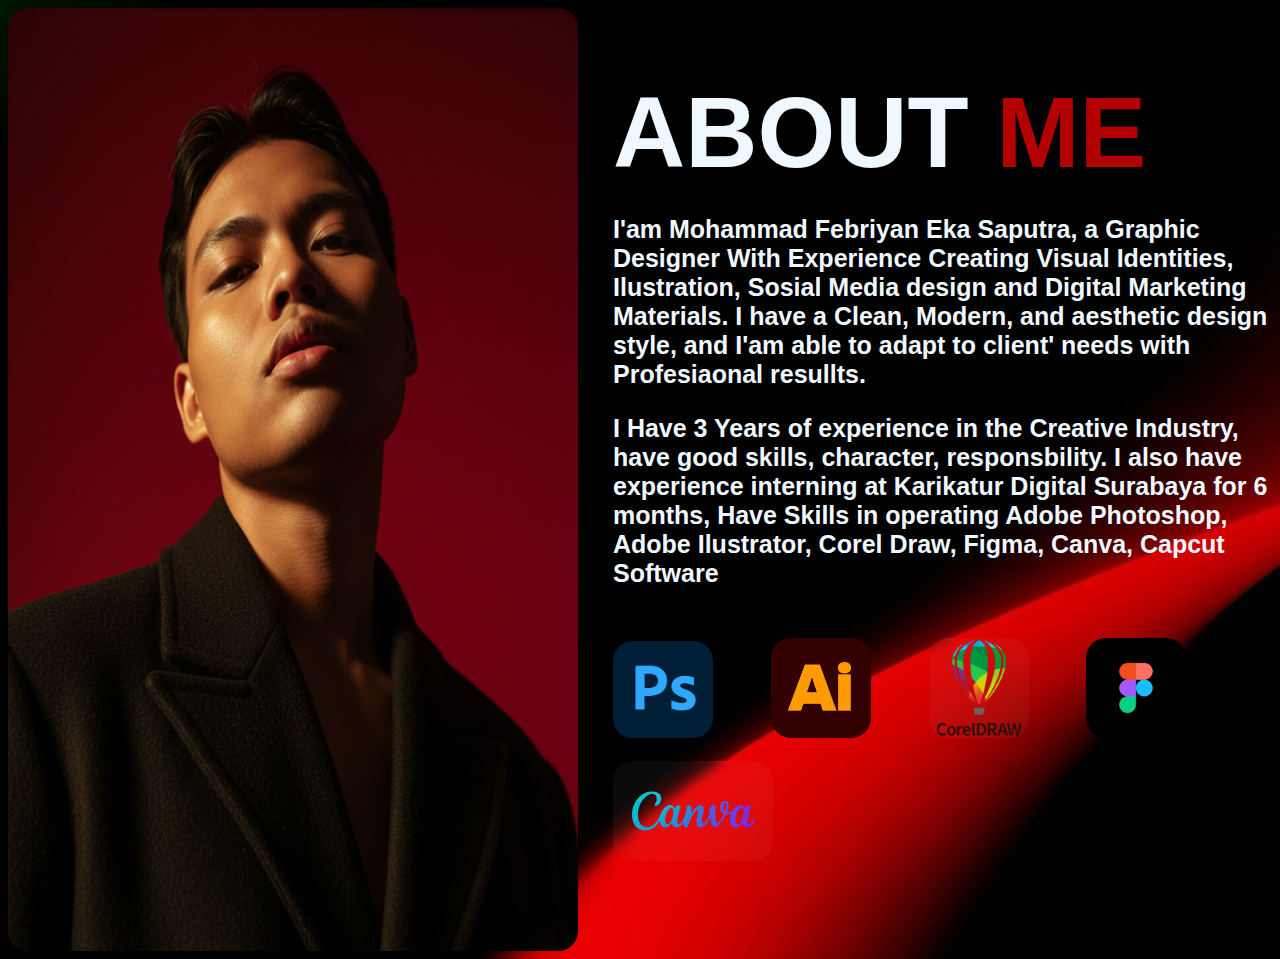
<file: ABOUT ME/about.html>
<!DOCTYPE html>
<html lang="en">
<head>
    <link rel="stylesheet" href="style.css">
    <meta charset="UTF-8">
    <meta name="viewport" content="width=device-width, initial-scale=1.0">
    <title>ABOUT ME</title>
</head>
<body class="container">
    <div style="display: flex; align-items: right; gap: 5px;">
        <img src="unnamed.png" alt="Foto" style="width: 570px; height: auto;">
        <h1>ABOUT <span>ME</span><p>I'am Mohammad Febriyan Eka Saputra, a Graphic Designer With Experience Creating Visual Identities, Ilustration, Sosial Media design and Digital Marketing Materials. I have a Clean, Modern, and aesthetic design style, and I'am able to adapt to client' needs with Profesiaonal resullts.</p> 
        <p>I Have 3 Years of experience in the Creative Industry, have good skills, character, responsbility. I also have experience interning at Karikatur Digital Surabaya for 6 months, Have Skills in operating Adobe Photoshop, Adobe Ilustrator, Corel Draw, Figma, Canva, Capcut Software</p><p></p><img src="Adobe_Photoshop_CC_icon.svg.png" style="width: 100px;">
        <img src="Adobe_Illustrator_CC_icon.svg.png" style="width: 100px;">
        <img src="coreldraw-logo_brandlogos.net_96dfz-512x512.png" style="width: 100px;">
        <img src="images.png" style="width: 100px;">
        <img src="canva.png" style="width: 160px;">
        </h1>
</body>
</file>
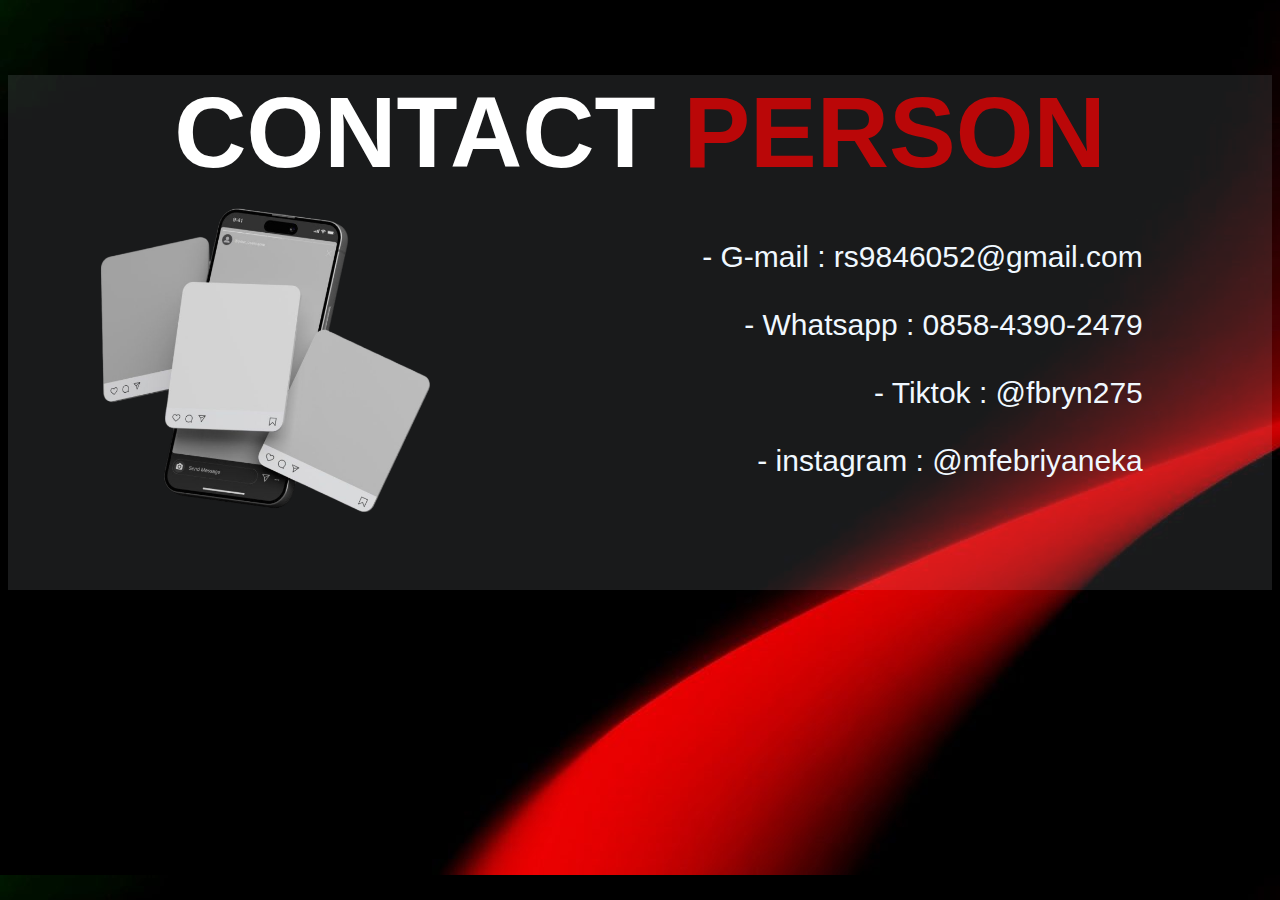
<file: CONTACT/contact.html>
<!DOCTYPE html>
<html lang="en">
<head>
    <link rel="stylesheet" href="style.css">
    <meta charset="UTF-8">
    <meta name="viewport" content="width=device-width, initial-scale=1.0">
    <title>CONTACT</title>
</head>
<body class="container">
    <div class="header">
    <img src="8fc0822726a0b3f96b1fe07937178ac9.png" style="position: absolute; left: 3px; width: 500px; border-radius: 20px; margin-top: 100px;">
        <h1  class="judul" style="text-align: center; margin-bottom: 50px; width: 100%;">CONTACT <span>PERSON</span></h1>
        <p class="subjudul" style="text-align: right; margin-left: 250px; width: 70%;">
            - G-mail : rs9846052@gmail.com<br><br>
            - Whatsapp : 0858-4390-2479<br><br>
            - Tiktok : @fbryn275<br><br>
            - instagram : @mfebriyaneka <br><br>
        <p>
    </div>
</body>
</file>
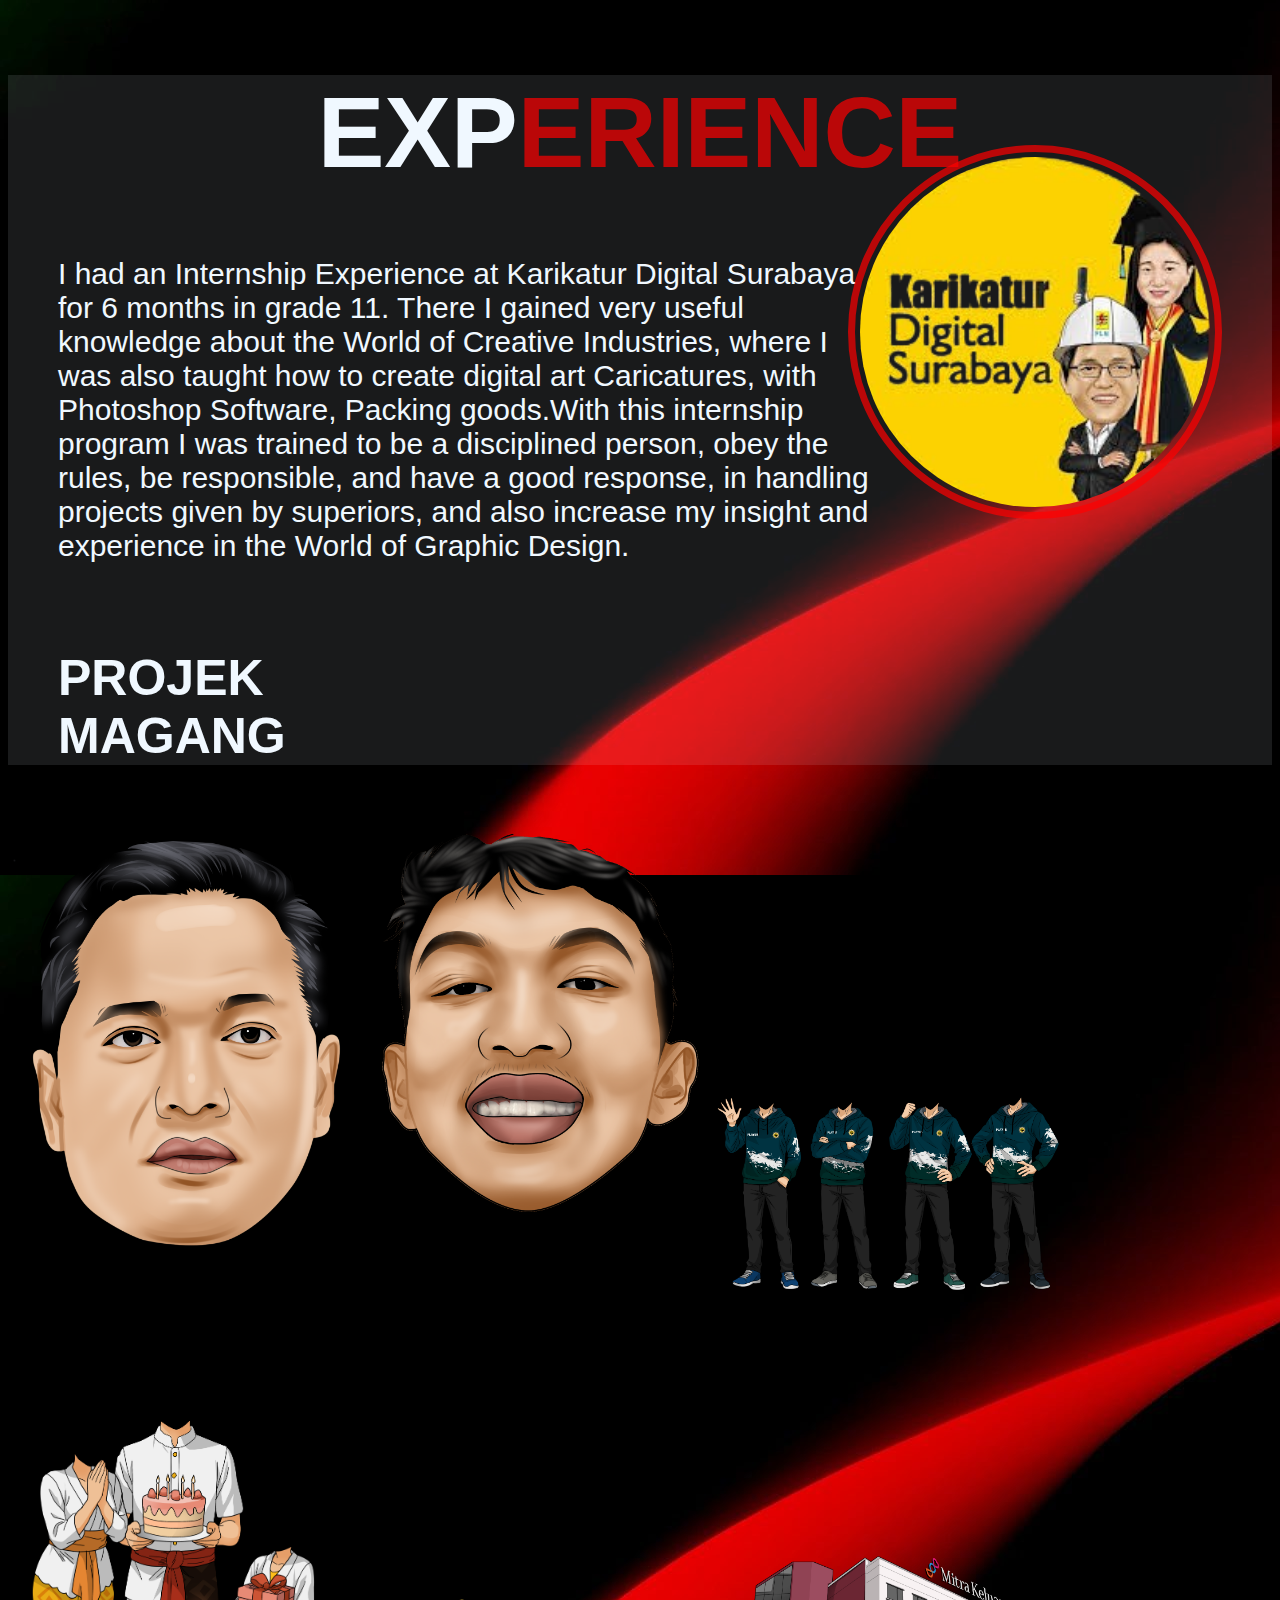
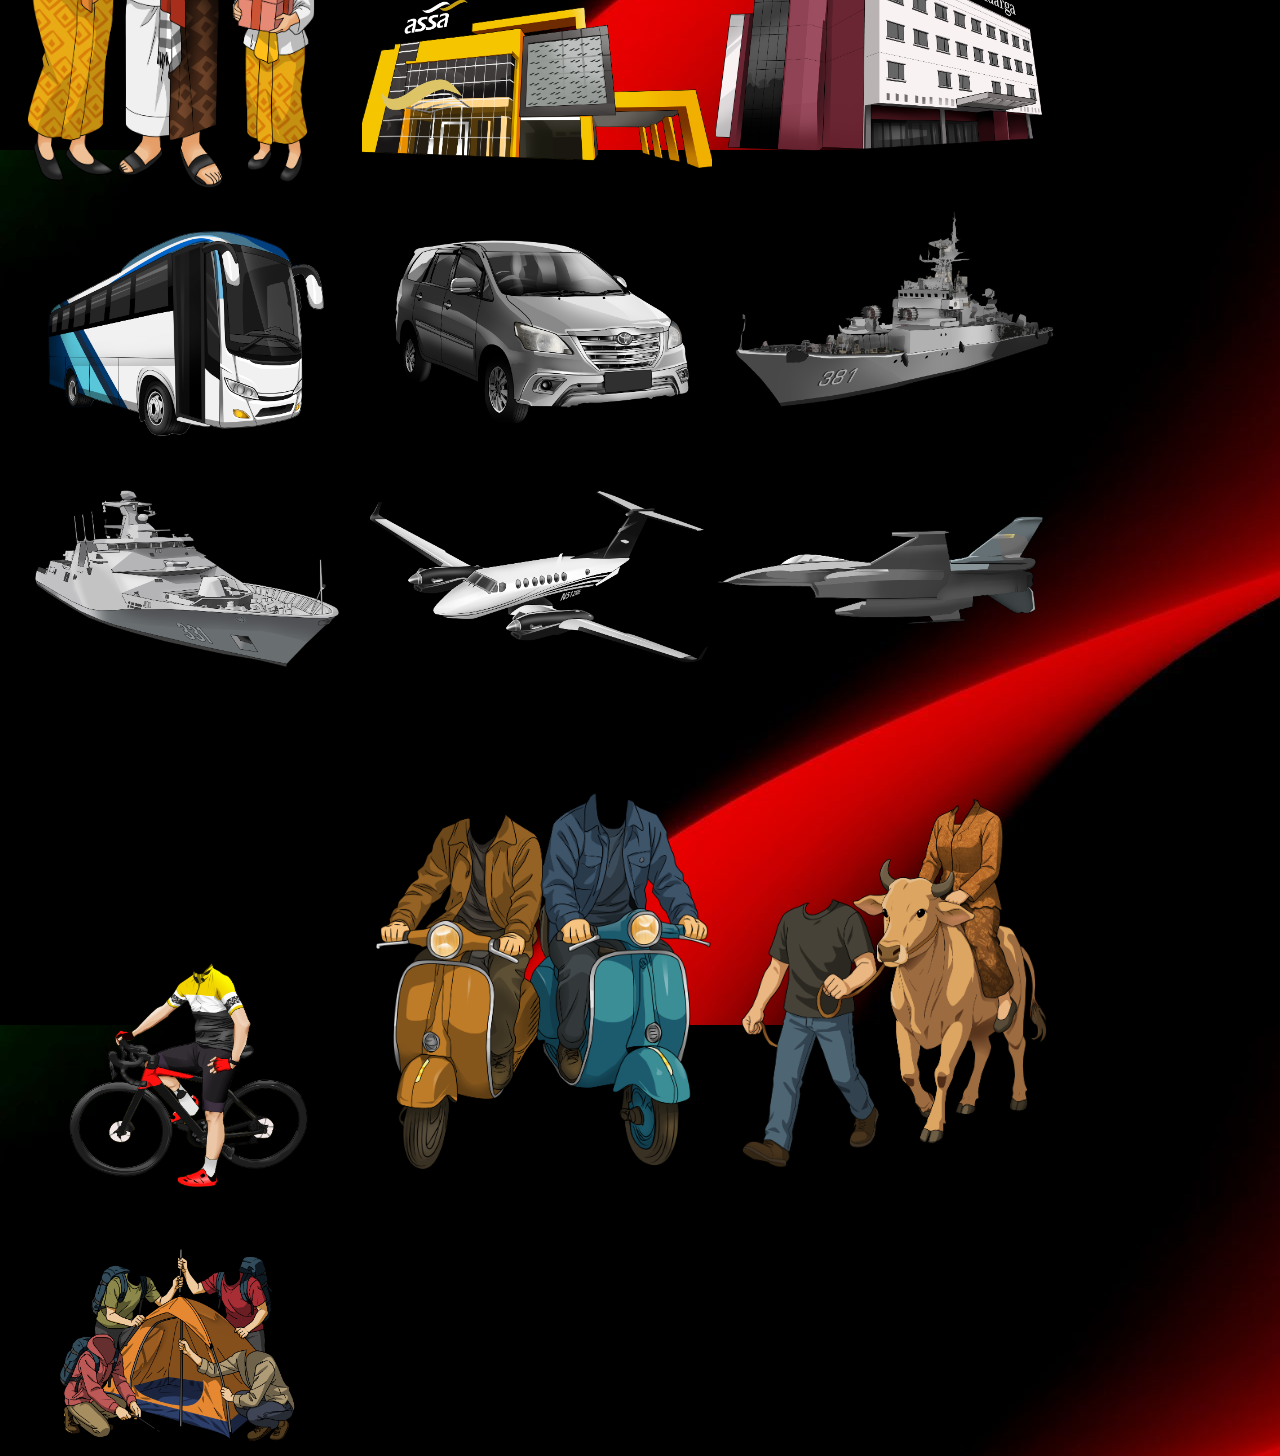
<file: EXPERIENCE/experience.html>
<!DOCTYPE html>
<html lang="en">
<head>
    <link rel="stylesheet" href="style.css">
    <meta charset="UTF-8">
    <meta name="viewport" content="width=device-width, initial-scale=1.0">
    <title>EXPERIENCE</title>
</head>
<body class="container">
    <div class="header">
    <div style="text-align: right; justify-content: flex-end;"></div>
<div class="content-img"></div>
    <div class="rotating-border"></div>
    <img src="images-removebg-preview.png" style="position: absolute; right: 50px; width: 350px; height: 350px; margin-top: 70px; border: 7px solid rgb(255, 0, 0, 0.7); padding: 5px; border-radius: 50%;">
        <h1 class="judul" style="text-align: center; width: 100%;">EXP<span class="judul-2">ERIENCE</span></h1>
        <p class="subjudul" style="text-align: left; margin-left: 50px; width: 65%;">I had an Internship Experience at Karikatur Digital Surabaya for 6 months in grade 11. There I gained very useful knowledge about the World of Creative Industries, where I was also taught how to create digital art Caricatures, with Photoshop Software, Packing goods.With this internship program I was trained to be a disciplined person, obey the rules, be responsible, and have a good response, in handling projects given by superiors, and also increase my insight and experience in the World of Graphic Design.</p>
        <h2 class="judul-1" style="text-align: left; margin-left: 50px; width: 65px;">PROJEK MAGANG</h2>
    </div>
<div>
    <img src="01.png" width="350px">
    <img src="wajah 10.png" width="350px">
    <img src="atlit panah.png" width="350px">
    <img src="baju bali.png" width="350px">
    <img src="ASSA.png" width="350px">
    <img src="gedung mk.png" width="350px">
    <img src="bus travel.png" width="350px">
    <img src="avanza abu.png" width="350px">
    <img src="kapal 381.png" width="350px">
    <img src="kapal.png" width="350px">
    <img src="pesawat PH.png" width="350px">
    <img src="PESAWAT TEMPUR.png" width="350px">
    <img src="pesepeda.png" width="350px">
    <img src="pespa konvoi.png" width="350px">
    <img src="PETERNAKAN SAPI.png" width="350px">
    <img src="piknik 2.png" width="350px">
</div>
</body>
</file>
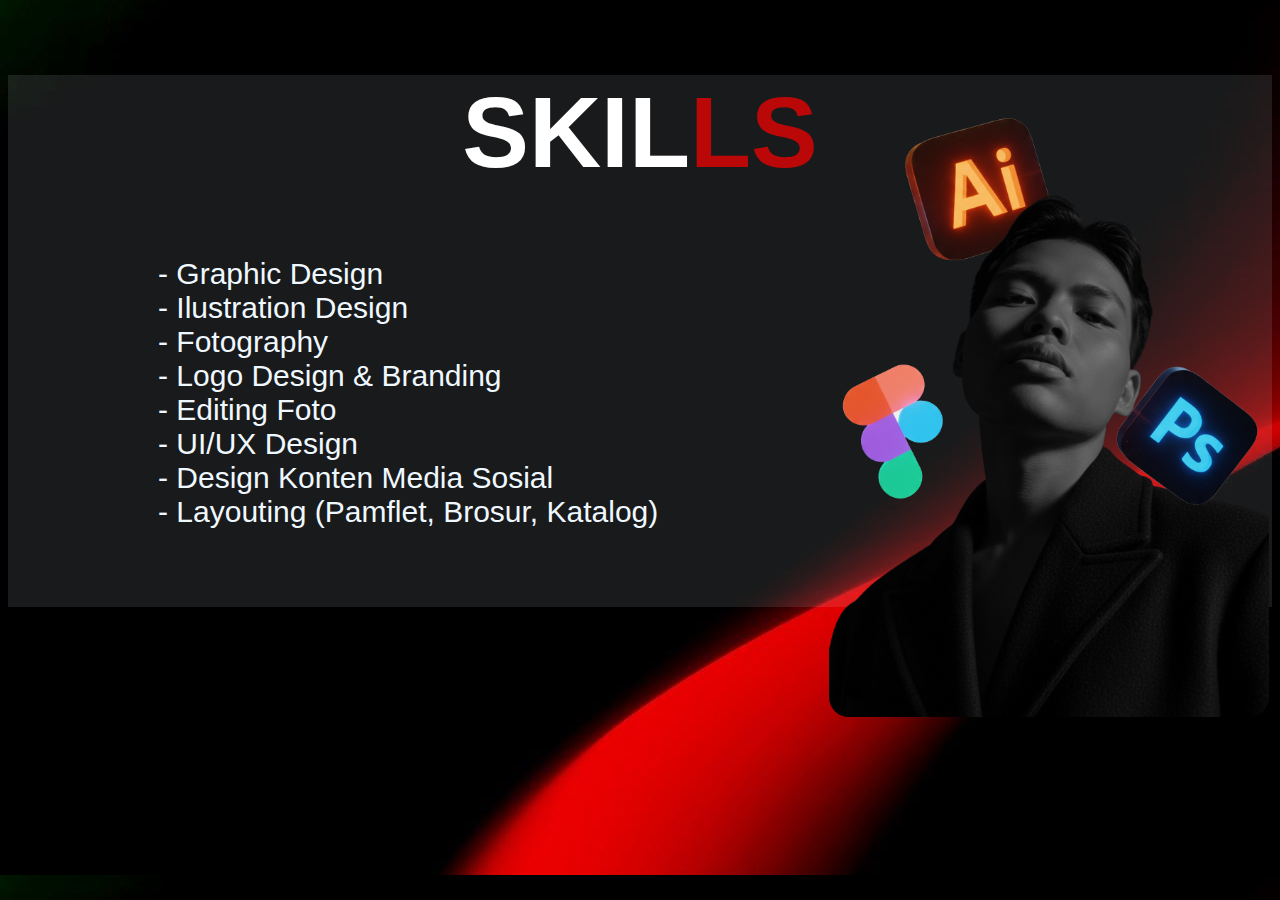
<file: SKILL/skill.html>
<!DOCTYPE html>
<html lang="en">
<head>
    <link rel="stylesheet" href="style.css">
    <meta charset="UTF-8">
    <meta name="viewport" content="width=device-width, initial-scale=1.0">
    <title>SKILLS</title>
</head>
<body class="container">
    <div class="header">
    <img src="Untitled-1.png" style="position: absolute; right: 3px; width: 440px; border-radius: 20px; margin-top: 20px;">
        <h1  class="judul" style="text-align: center; width: 100%;">SKIL<span>LS</span></h1>
        <p class="subjudul" style="text-align: left; margin-left: 150px; width: 70%;">
            - Graphic Design <br>
            - Ilustration Design <br>
            - Fotography <br>
            - Logo Design & Branding <br>
            - Editing Foto <br>
            - UI/UX Design <br>
            - Design Konten Media Sosial <br>
            - Layouting (Pamflet, Brosur, Katalog) <br>
        <p>
    </div>
</body>
</file>
<file: ABOUT ME/style.css>
.body {
    background-image: url(background.jpg);
    align-content: center;
    color: rgba(255, 255, 255, 0.112);
}

.container img {
    align-content: flex-start;
    justify-content: center;
    background-size: cover;
    margin-right: 30px;
    margin: inline start 20px;
    width: 100px;
    background-color: rgba(240, 248, 255, 0.04);
    border-radius: 20px;
    backdrop-filter: blur(5px);
}

.container {
    background-image: url(background.jpg);
    background-size: cover;
    align-content: center;
    justify-content: center;
    color: aliceblue;
    font-family: 'Franklin Gothic Medium', 'Arial Narrow', Arial, sans-serif;
    font-size: 50px;
}

.container span {
    color: rgba(255, 0, 0, 0.7);
    font-family: 'Franklin Gothic Medium', 'Arial Narrow', Arial, sans-serif;
    font-size: 100px;
    top: 50px;
}

.container p {
    font-size: 25px;
    font-family: sans-serif;
    display: flex;
    align-content: center;
    justify-content: left;

}
</file>
<file: CONTACT/style.css>
.body {
    background-image: url(background.jpg);
    background-size: cover;
    background-repeat: no-repeat;
}

.container {
    background-image: url(background.jpg);
    background-repeat: repeat;
    justify-content: center;
    align-content: center;
    background-color: black;
    height: 300px;
    position: relative;
}

.header {
    background-color: rgba(240, 248, 255, 0.105);
    background-size: 300px;
    justify-content: center 500px;
    align-content: center 200px;
    left: 1500px;
}

.judul {
    font-family: 'Franklin Gothic Medium', 'Arial Narrow', Arial, sans-serif;
    font-size: 100px;
    color: white;
    align-content: center;
    justify-content: center;
    position: absolute 50px;

}

.judul span {
    font-family: 'Franklin Gothic Medium', 'Arial Narrow', Arial, sans-serif;
    font-size: 100px;
    color: rgb(255, 0, 0, 0.7);
    align-content: center;
    justify-content: center;
    position: absolute 50px;

}

.subjudul {
    font-family: sans-serif;
    font-size: 30px;
    color: aliceblue;
    width: 1100px;
    position: absolute 50px;
    text-align: center 70%;
    align-content: right;
    justify-content: center;
    height: 350px;
}
</file>
<file: EXPERIENCE/style.css>
.container {
    background-image: url(background.jpg);
    background-repeat: repeat;
    justify-content: center;
    align-content: center;
    background-color: black;
    height: 300px;
    position: relative;
}

.header {
    background-color: rgba(240, 248, 255, 0.105);
    background-size: 300px;
    justify-content: center 500px;
    align-content: center 200px;
    left: 1500px;
}

.judul {
    font-family: 'Franklin Gothic Medium', 'Arial Narrow', Arial, sans-serif;
    font-size: 100px;
    color: aliceblue;
    align-content: center;
    justify-content: center;

}

.judul-2 {
    font-family: 'Franklin Gothic Medium', 'Arial Narrow', Arial, sans-serif;
    font-size: 100px;
    color: rgb(255, 0, 0, 0.7);
    align-content: center;
    justify-content: center;
}

.judul-1 {
    font-family: 'Franklin Gothic Medium', 'Arial Narrow', Arial, sans-serif;
    font-size: 50px;
    color: aliceblue;
    align-content: center;
    justify-content: center;

}

.subjudul {
    font-family: sans-serif;
    font-size: 30px;
    color: aliceblue;
    width: 1100px;
    text-align: center 70%;
    align-content: left;
    justify-content: center;
    height: 350px;
}
</file>
<file: SKILL/style.css>
.body {
    background-image: url(background.jpg);
    background-size: cover;
    background-repeat: no-repeat;
}

.container {
    background-image: url(background.jpg);
    background-repeat: repeat;
    justify-content: center;
    align-content: center;
    background-color: black;
    height: 300px;
    position: relative;
}

.header {
    background-color: rgba(240, 248, 255, 0.105);
    background-size: 300px;
    justify-content: center 500px;
    align-content: center 200px;
    left: 1500px;
}

.judul {
    font-family: 'Franklin Gothic Medium', 'Arial Narrow', Arial, sans-serif;
    font-size: 100px;
    color: white;
    align-content: center;
    justify-content: center;
    position: absolute 50px;

}

.judul span {
    font-family: 'Franklin Gothic Medium', 'Arial Narrow', Arial, sans-serif;
    font-size: 100px;
    color: rgb(255, 0, 0, 0.7);
    align-content: center;
    justify-content: center;
    position: absolute 50px;

}

.subjudul {
    font-family: sans-serif;
    font-size: 30px;
    color: aliceblue;
    width: 1100px;
    position: absolute 50px;
    text-align: center 70%;
    align-content: left;
    justify-content: center;
    height: 350px;
}
</file>
